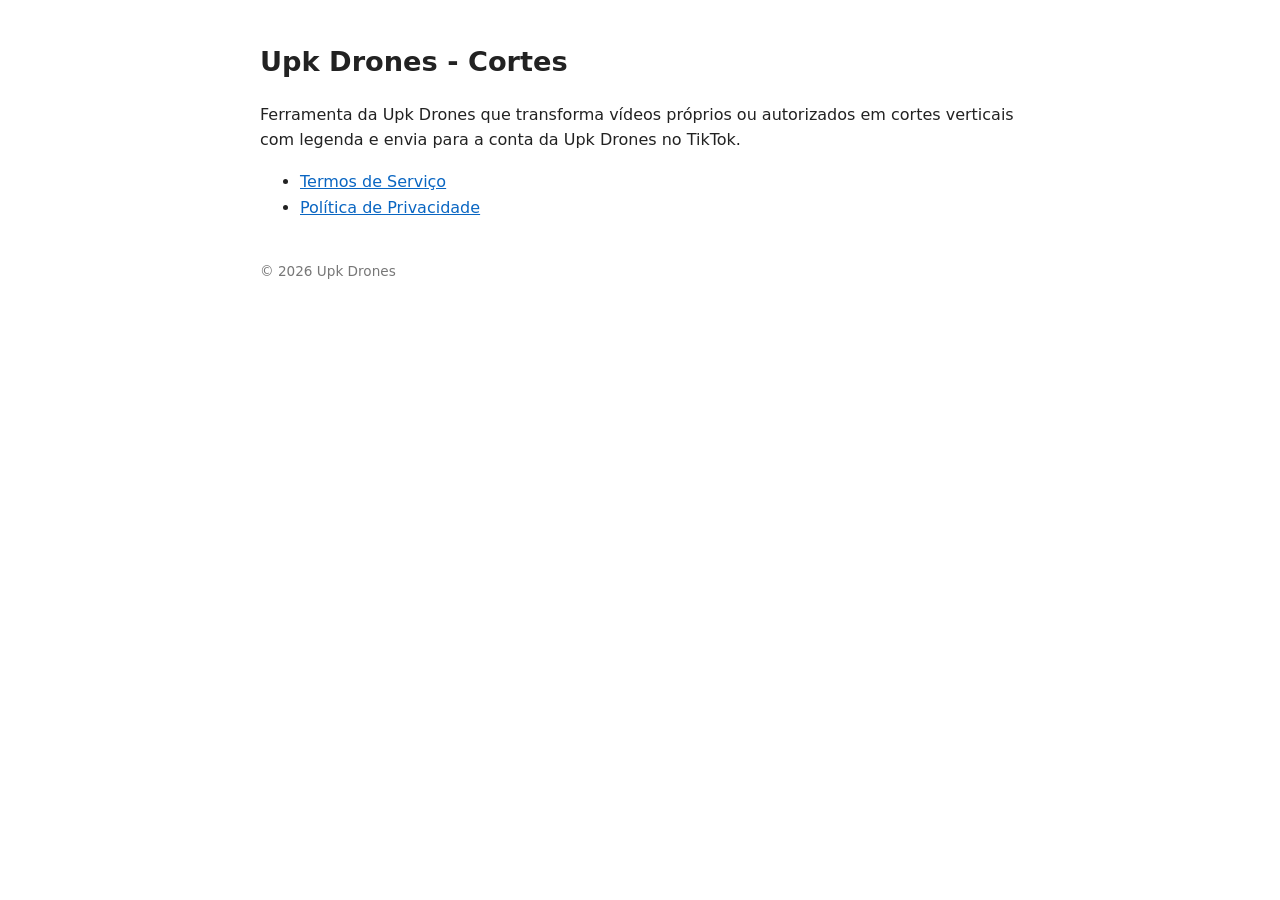
<file: index.html>
<!DOCTYPE html><html lang="pt-BR"><head><meta charset="utf-8"><meta name="viewport" content="width=device-width,initial-scale=1">
<title>Upk Drones - Cortes</title><link rel="stylesheet" href="estilo.css"></head><body>
<h1>Upk Drones - Cortes</h1>
<p>Ferramenta da Upk Drones que transforma vídeos próprios ou autorizados em cortes verticais com legenda e envia para a conta da Upk Drones no TikTok.</p>
<ul><li><a href="termos.html">Termos de Serviço</a></li><li><a href="privacidade.html">Política de Privacidade</a></li></ul>
<footer>© 2026 Upk Drones</footer></body></html>
</file>
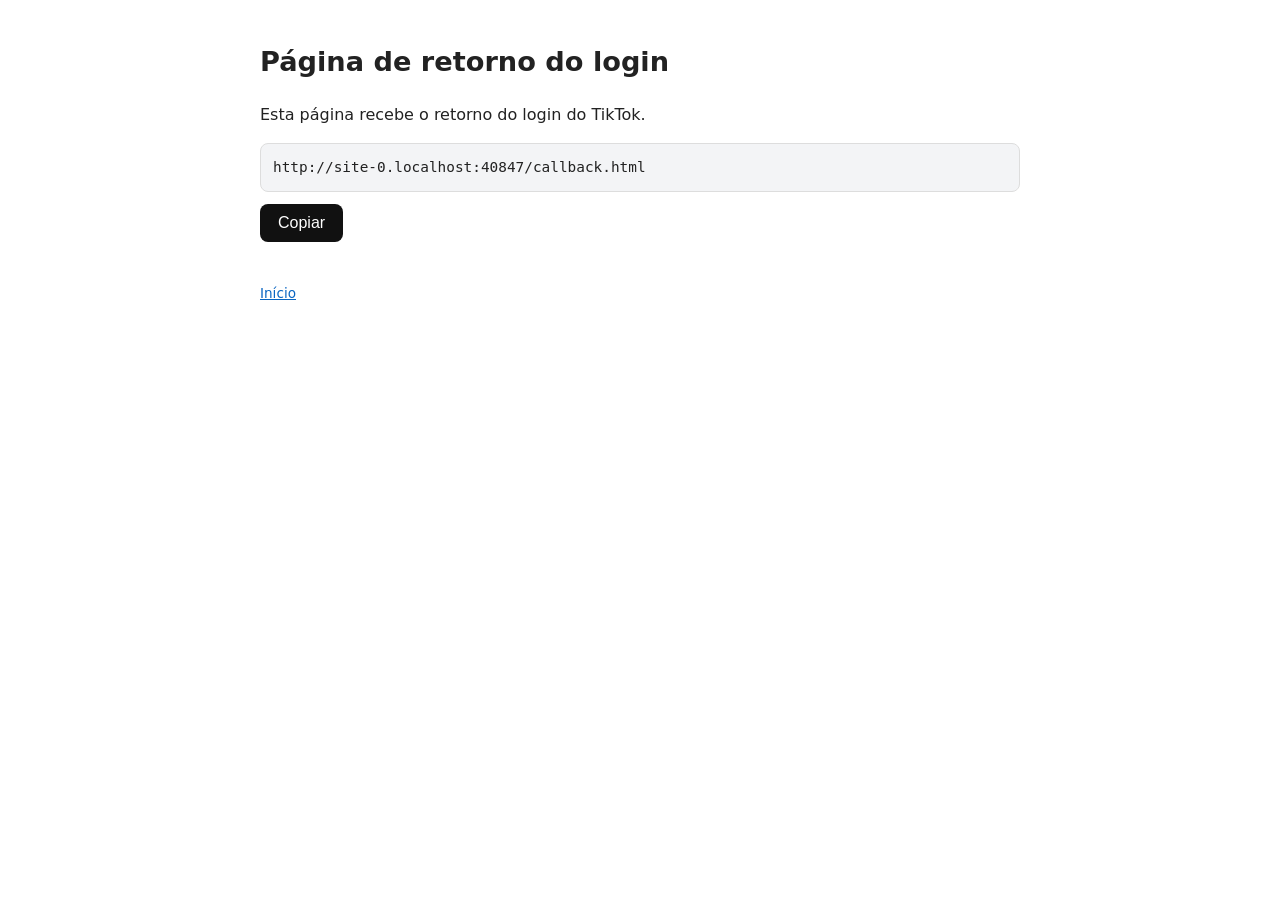
<file: callback.html>
<!DOCTYPE html><html lang="pt-BR"><head><meta charset="utf-8"><meta name="viewport" content="width=device-width,initial-scale=1">
<title>Login TikTok - Upk Drones Cortes</title><link rel="stylesheet" href="estilo.css"></head><body>
<h1 id="titulo">Login concluído</h1>
<p id="instrucao">Copie o endereço abaixo e cole na janela do Bot de Cortes.</p>
<div class="caixa" id="url"></div>
<button id="copiar">Copiar</button>
<script>
const url = location.href, p = new URLSearchParams(location.search);
document.getElementById('url').textContent = url;
if (!p.get('code')) {
  document.getElementById('titulo').textContent = p.get('error') ? 'O login não foi autorizado' : 'Página de retorno do login';
  document.getElementById('instrucao').textContent = p.get('error') ? 'Erro: ' + (p.get('error_description') || p.get('error')) : 'Esta página recebe o retorno do login do TikTok.';
}
document.getElementById('copiar').onclick = async () => {
  try { await navigator.clipboard.writeText(url); document.getElementById('copiar').textContent = 'Copiado!'; }
  catch (e) { const r = document.createRange(); r.selectNode(document.getElementById('url')); getSelection().removeAllRanges(); getSelection().addRange(r); }
};
</script>
<footer><a href="index.html">Início</a></footer></body></html>
</file>
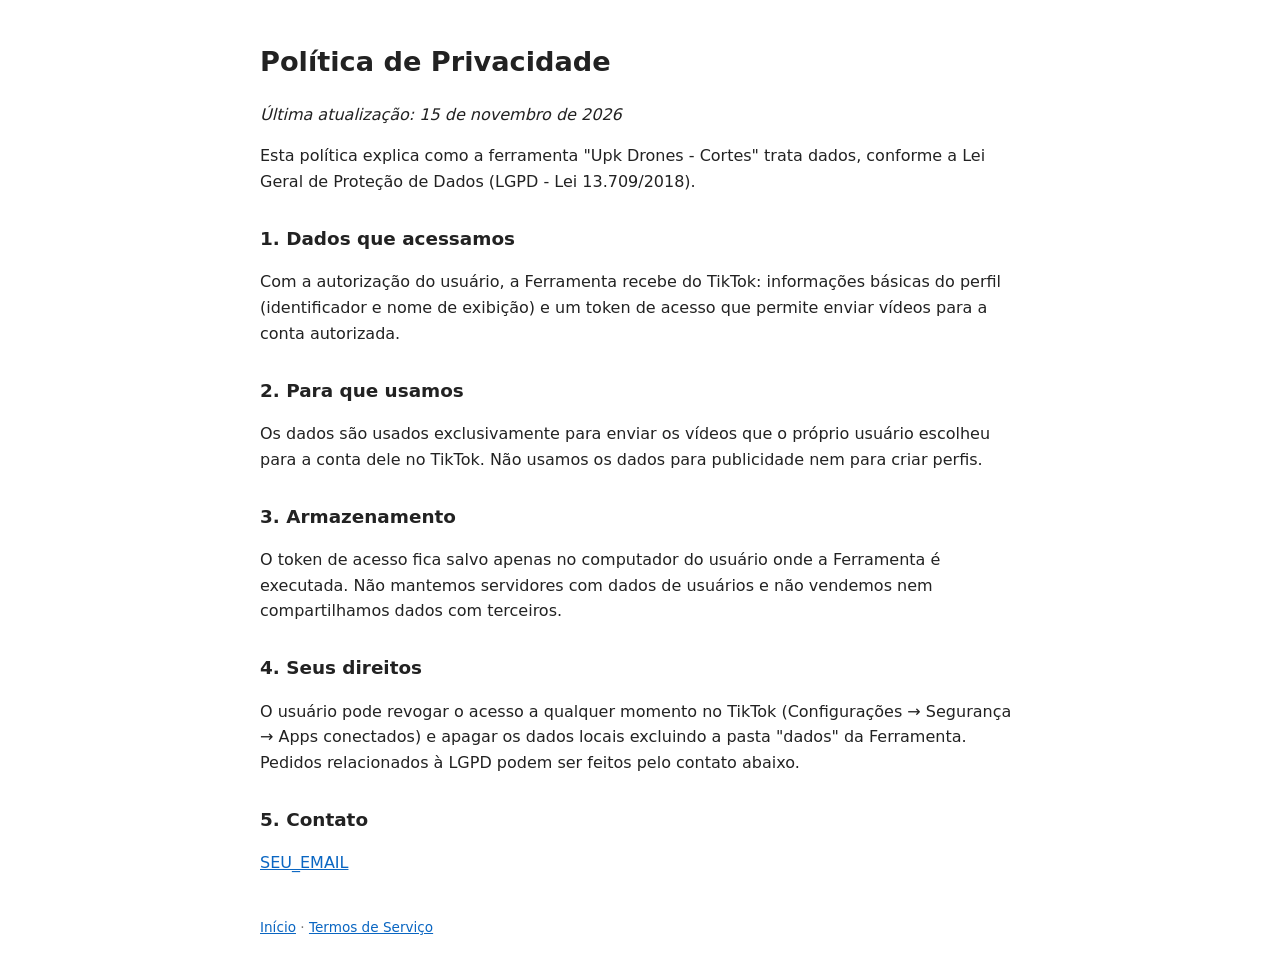
<file: privacidade.html>
<!DOCTYPE html><html lang="pt-BR"><head><meta charset="utf-8"><meta name="viewport" content="width=device-width,initial-scale=1">
<title>Política de Privacidade - Upk Drones Cortes</title><link rel="stylesheet" href="estilo.css"></head><body>
<h1>Política de Privacidade</h1>
<p><em>Última atualização: 15 de novembro de 2026</em></p>
<p>Esta política explica como a ferramenta "Upk Drones - Cortes" trata dados, conforme a Lei Geral de Proteção de Dados (LGPD - Lei 13.709/2018).</p>
<h2>1. Dados que acessamos</h2>
<p>Com a autorização do usuário, a Ferramenta recebe do TikTok: informações básicas do perfil (identificador e nome de exibição) e um token de acesso que permite enviar vídeos para a conta autorizada.</p>
<h2>2. Para que usamos</h2>
<p>Os dados são usados exclusivamente para enviar os vídeos que o próprio usuário escolheu para a conta dele no TikTok. Não usamos os dados para publicidade nem para criar perfis.</p>
<h2>3. Armazenamento</h2>
<p>O token de acesso fica salvo apenas no computador do usuário onde a Ferramenta é executada. Não mantemos servidores com dados de usuários e não vendemos nem compartilhamos dados com terceiros.</p>
<h2>4. Seus direitos</h2>
<p>O usuário pode revogar o acesso a qualquer momento no TikTok (Configurações → Segurança → Apps conectados) e apagar os dados locais excluindo a pasta "dados" da Ferramenta. Pedidos relacionados à LGPD podem ser feitos pelo contato abaixo.</p>
<h2>5. Contato</h2>
<p><a href="mailto:SEU_EMAIL">SEU_EMAIL</a></p>
<footer><a href="index.html">Início</a> · <a href="termos.html">Termos de Serviço</a></footer></body></html>
</file>
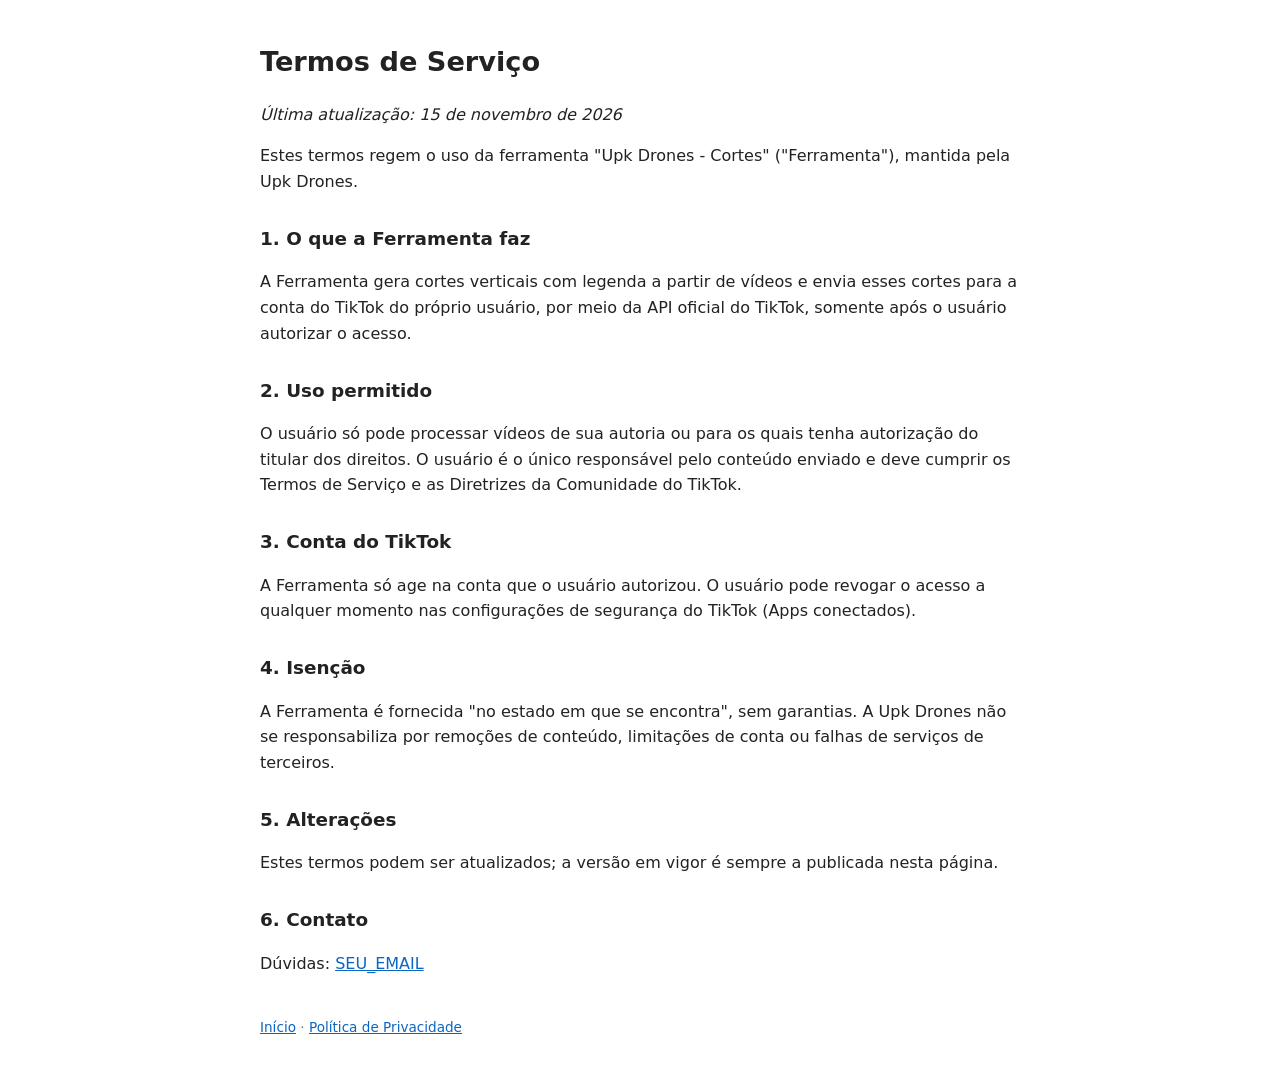
<file: termos.html>
<!DOCTYPE html><html lang="pt-BR"><head><meta charset="utf-8"><meta name="viewport" content="width=device-width,initial-scale=1">
<title>Termos de Serviço - Upk Drones Cortes</title><link rel="stylesheet" href="estilo.css"></head><body>
<h1>Termos de Serviço</h1>
<p><em>Última atualização: 15 de novembro de 2026</em></p>
<p>Estes termos regem o uso da ferramenta "Upk Drones - Cortes" ("Ferramenta"), mantida pela Upk Drones.</p>
<h2>1. O que a Ferramenta faz</h2>
<p>A Ferramenta gera cortes verticais com legenda a partir de vídeos e envia esses cortes para a conta do TikTok do próprio usuário, por meio da API oficial do TikTok, somente após o usuário autorizar o acesso.</p>
<h2>2. Uso permitido</h2>
<p>O usuário só pode processar vídeos de sua autoria ou para os quais tenha autorização do titular dos direitos. O usuário é o único responsável pelo conteúdo enviado e deve cumprir os Termos de Serviço e as Diretrizes da Comunidade do TikTok.</p>
<h2>3. Conta do TikTok</h2>
<p>A Ferramenta só age na conta que o usuário autorizou. O usuário pode revogar o acesso a qualquer momento nas configurações de segurança do TikTok (Apps conectados).</p>
<h2>4. Isenção</h2>
<p>A Ferramenta é fornecida "no estado em que se encontra", sem garantias. A Upk Drones não se responsabiliza por remoções de conteúdo, limitações de conta ou falhas de serviços de terceiros.</p>
<h2>5. Alterações</h2>
<p>Estes termos podem ser atualizados; a versão em vigor é sempre a publicada nesta página.</p>
<h2>6. Contato</h2>
<p>Dúvidas: <a href="mailto:SEU_EMAIL">SEU_EMAIL</a></p>
<footer><a href="index.html">Início</a> · <a href="privacidade.html">Política de Privacidade</a></footer></body></html>
</file>
<file: estilo.css>
body{font-family:system-ui,Segoe UI,Arial,sans-serif;max-width:760px;margin:40px auto;padding:0 20px;line-height:1.6;color:#222}
h1{font-size:1.7em}h2{font-size:1.15em;margin-top:1.6em}a{color:#0a66c2}
.caixa{background:#f3f4f6;border:1px solid #ddd;border-radius:8px;padding:12px;word-break:break-all;font-family:Consolas,monospace;font-size:.9em}
button{margin-top:12px;padding:10px 18px;font-size:1em;border:0;border-radius:8px;background:#111;color:#fff;cursor:pointer}
footer{margin-top:3em;font-size:.85em;color:#777}
</file>
